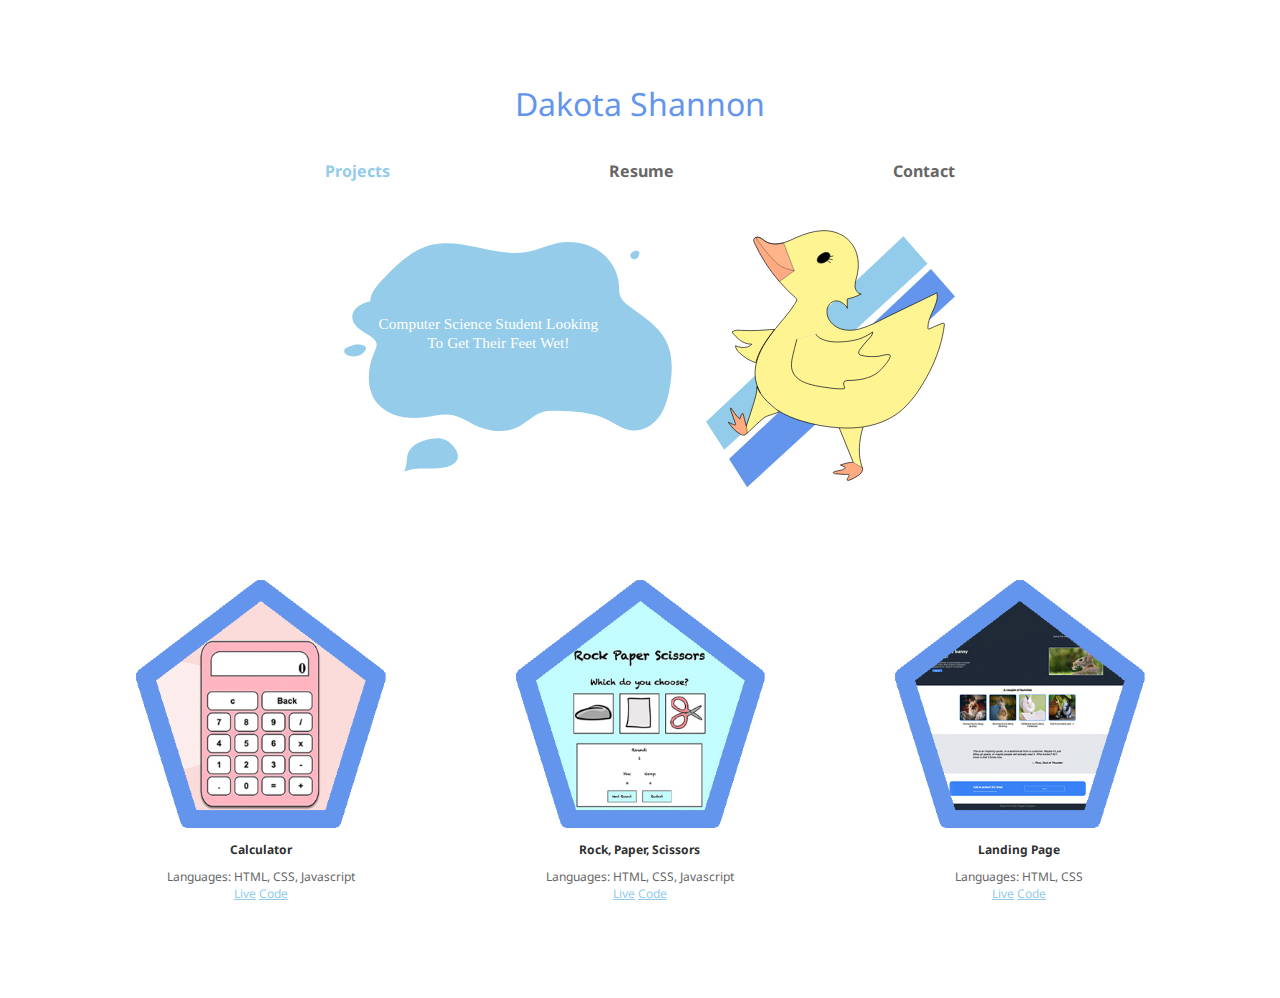
<file: index.html>
<!DOCTYPE html>
<html lang="en">
  <head>
    <meta charset="UTF-8" />
    <link rel="stylesheet" href="styles.css" />
    <meta http-equiv="X-UA-Compatible" content="IE=edge" />
    <meta name="viewport" content="width=device-width, initial-scale=1.0" />
    <title>Portfolio Site</title>
  </head>
  <body>
    <!-- Header Section -->
    <div class="headerNav">
      <header class="name">Dakota Shannon</header>

      <!-- Nav Bar -->
      <nav class="nav">
        <a class="navs proj" href="index.html">Projects</a>
        <a class="navs res" href="resume.html">Resume</a>
        <a class="navs con" href="contact.html">Contact</a>
      </nav>
    </div>

    <!-- Bio  -->
    <div class="bio">
      <img class="splash" src="./photos/splash.svg" alt="splash" />
      <img class="duck" src="./photos/ducky.svg" alt="ducky" />
    </div>
    <!-- Projects -->
    <div class="projects">
      <div class="projectPhotos">
        <img class="calc" src="./photos/calc.jpg" alt="calc" />
        <img class="rps" src="./photos/rps.jpg" alt="rock paper scissors" />
        <img class="lp" src="./photos/lp.jpg" alt="landing page" />
      </div>
      <div class="projectDescriptions">
        <div class="projectTitles">
          <txt class="calc title"> Calculator </txt>
          <txt class="rps title"> Rock, Paper, Scissors </txt>
          <txt class="lp title"> Landing Page </txt>
        </div>
        <div class="langs">
          <txt class="calc"> Languages: HTML, CSS, Javascript </txt>
          <txt class="rps"> Languages: HTML, CSS, Javascript </txt>
          <txt class="lp"> Languages: HTML, CSS </txt>
        </div>
        <div class="sortall">
          <div class="calc sort">
            <a class="calc sort" href="https://duckybutts.github.io/calculator/"
              >Live</a
            >
            <a class="calc sort" href="https://github.com/duckybutts/calculator"
              >Code</a
            >
          </div>
          <div class="rps sort">
            <a class="rps sort" href="https://duckybutts.github.io/rps/"
              >Live</a
            >
            <a class="rps sort" href="https://github.com/duckybutts/rps"
              >Code</a
            >
          </div>
          <div class="lp sort">
            <a
              class="lp sort"
              href="https://duckybutts.github.io/landingpage-top/"
              >Live</a
            >
            <a
              class="lp sort"
              href="https://github.com/duckybutts/landingpage-top"
              >Code</a
            >
          </div>
        </div>
      </div>
    </div>
  </body>
</html>
</file>
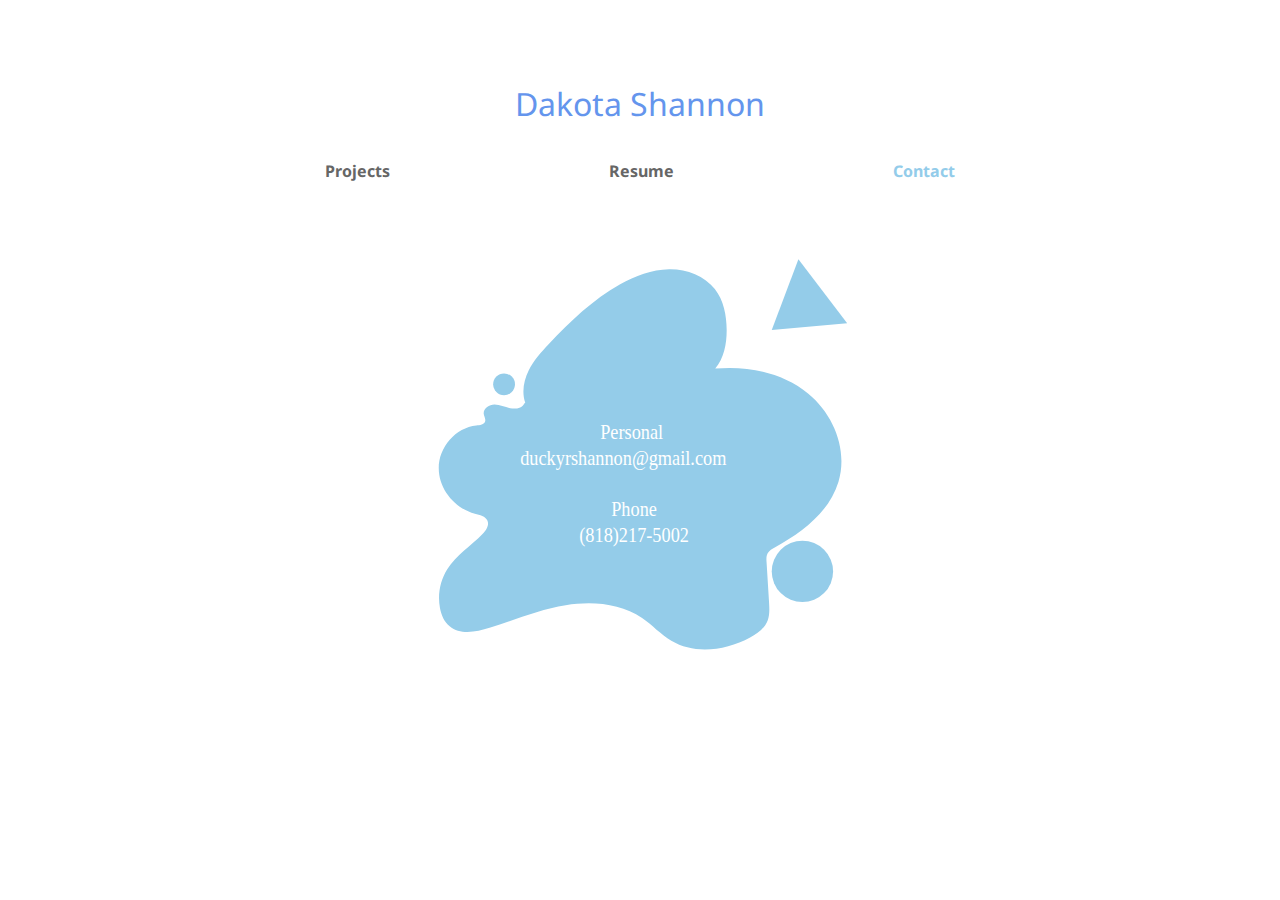
<file: contact.html>
<!DOCTYPE html>
<html lang="en">
  <head>
    <meta charset="UTF-8" />
    <link rel="stylesheet" href="contact.css" />
    <meta http-equiv="X-UA-Compatible" content="IE=edge" />
    <meta name="viewport" content="width=device-width, initial-scale=1.0" />
    <title>Contact</title>
  </head>
  <body>
    <!-- Header Section -->
    <div class="headerNav">
      <header class="name">Dakota Shannon</header>

      <!-- Nav Bar -->
      <nav class="nav">
        <a class="navs proj" href="index.html">Projects</a>
        <a class="navs res" href="resume.html">Resume</a>
        <a class="navs con" href="contact.html">Contact</a>
      </nav>
    </div>

    <img class="contact" src="./photos/contact.svg" alt="contact" />
  </body>
</html>

  </body>
</html>
</file>
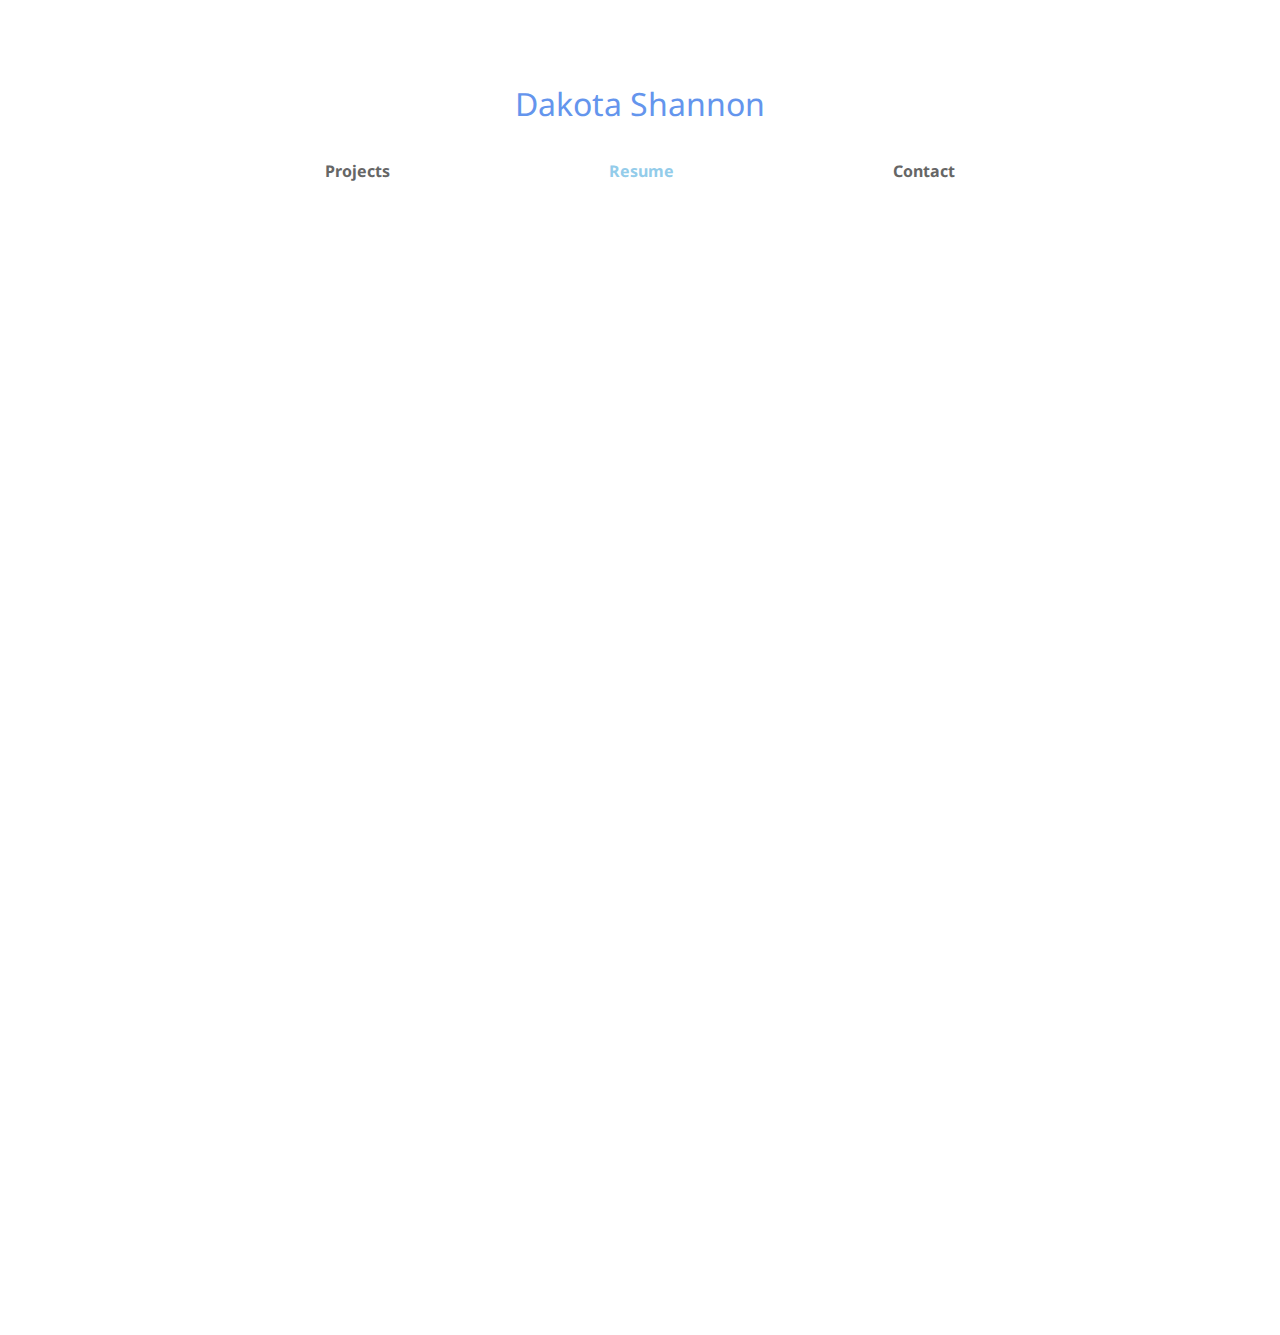
<file: resume.html>
<!DOCTYPE html>
<html lang="en">
  <head>
    <meta charset="UTF-8" />
    <link rel="stylesheet" href="styles2.css" />
    <meta http-equiv="X-UA-Compatible" content="IE=edge" />
    <meta name="viewport" content="width=device-width, initial-scale=1.0" />
    <title>Resume</title>
  </head>
  <body>
    <!-- Header Section -->
    <div class="headerNav">
      <header class="name">Dakota Shannon</header>

      <!-- Nav Bar -->
      <nav class="nav">
        <a class="navs proj" href="index.html">Projects</a>
        <a class="navs res" href="resume.html">Resume</a>
        <a class="navs con" href="contact.html">Contact</a>
      </nav>
    </div>

    <div class="resume">
      <p>
        <iframe
          src="dsr.pdf"
          frameborder="0"
          width="1000px"
          height="1000px"
        ></iframe>
      </p>
    </div>
  </body>
</html>
</file>
<file: styles.css>
@import url("https://fonts.googleapis.com/css2?family=Noto+Sans&display=swap");

* {
  font-family: "Noto Sans", sans-serif;
  /* font-family: sans-serif; */
}

/* Nav Styles */

.headerNav {
  padding: 3%;
  padding-bottom: 2rem;
}

.name {
  text-align: center;
  font-size: 2rem;
  padding: 3%;
  color: #6495ed;
}

.nav {
  width: 90%;
  margin: auto;
  display: flex;
  justify-content: space-evenly;
  padding: 0%;
  font-size: 1 rem;
}

.navs {
  display: flex;
  justify-content: space-between;
  align-items: center;
  font-weight: bolder;
  color: #666666;
  text-decoration: none;
  padding: 0%;
}

.navs:hover {
  color: #6495ed;
}

.proj {
  color: #93ccea;
}

/* Introduction styles */

.bio {
  display: inline-block;
  box-sizing: border-box;
  width: 80%;
  height: 30%;
  margin: auto;

  display: flex;
  justify-content: center;

  padding: 0%, 10%;

  max-width: 40rem;
  max-height: 40rem;
}

.splash {
  display: inline-block;
  height: 40%;
  width: 60%;
}

.duck {
  display: inline-block;
  height: 70%;
  width: 40%;
}

/* Projects Styles  */
.projects {
  padding-top: 7%;
}

.projectPhotos {
  display: flex;
  justify-content: center;
  justify-content: space-evenly;
  padding-bottom: 10px;
}

.projectTitles {
  display: flex;
  justify-content: center;
  justify-content: space-evenly;
  text-align: center;
  color: #313131;
  font-weight: bolder;
  display: flex;
  padding-bottom: 10px;
}

.langs {
  color: #666666;
  display: flex;
  justify-content: center;
  justify-content: space-evenly;
}

.calc {
  text-align: center;
  height: 15%;
  width: 20%;
  font-size: 0.75rem;
}

.rps {
  text-align: center;
  height: 15%;
  width: 20%;
  font-size: 0.75rem;
}
.lp {
  text-align: center;
  height: 15%;
  width: 20%;
  font-size: 0.75rem;
}

.sortall {
  margin: auto;
  display: flex;
  justify-content: center;
  gap: 10%;
  padding-bottom: 7%;
}

.sort {
  color: #93ccea;
}

.sort:hover {
  color: #6495ed;
}
</file>
<file: contact.css>
@import url("https://fonts.googleapis.com/css2?family=Noto+Sans&display=swap");

* {
  font-family: "Noto Sans", sans-serif;
  /* font-family: sans-serif; */
}

/* Nav Styles */

.headerNav {
  padding: 3%;
  padding-bottom: 2rem;
}

.name {
  text-align: center;
  font-size: 2rem;
  padding: 3%;
  color: #6495ed;
}

.nav {
  width: 90%;
  margin: auto;
  display: flex;
  justify-content: space-evenly;
  padding: 0%;
  font-size: 1 rem;
}

.navs {
  display: flex;
  justify-content: space-between;
  align-items: center;
  font-weight: bolder;
  color: #666666;
  text-decoration: none;
  padding: 0%;
}

.navs:hover {
  color: #93ccea;
}

.con {
  color: #93ccea;
}

.contact {
  display: block;
  margin-left: auto;
  margin-right: auto;
  width: 70%;
  max-width: 500px;
  max-height: fit-content;
  padding-bottom: 7%;
}
</file>
<file: styles2.css>
@import url("https://fonts.googleapis.com/css2?family=Noto+Sans&display=swap");

* {
  font-family: "Noto Sans", sans-serif;
  /* font-family: sans-serif; */
}

/* Nav Styles */

iframe {
  margin: auto;
  display: block;
  padding-bottom: 7%;
}

.headerNav {
  padding: 3%;
  padding-bottom: 2rem;
}

.name {
  text-align: center;
  font-size: 2rem;
  padding: 3%;
  color: #6495ed;
}

.nav {
  width: 90%;
  margin: auto;
  display: flex;
  justify-content: space-evenly;
  padding: 0%;
  font-size: 1 rem;
}

.navs {
  display: flex;
  justify-content: space-between;
  align-items: center;
  font-weight: bolder;
  color: #666666;
  text-decoration: none;
  padding: 0%;
}

.navs:hover {
  color: #93ccea;
}

.res {
  color: #93ccea;
}
</file>
